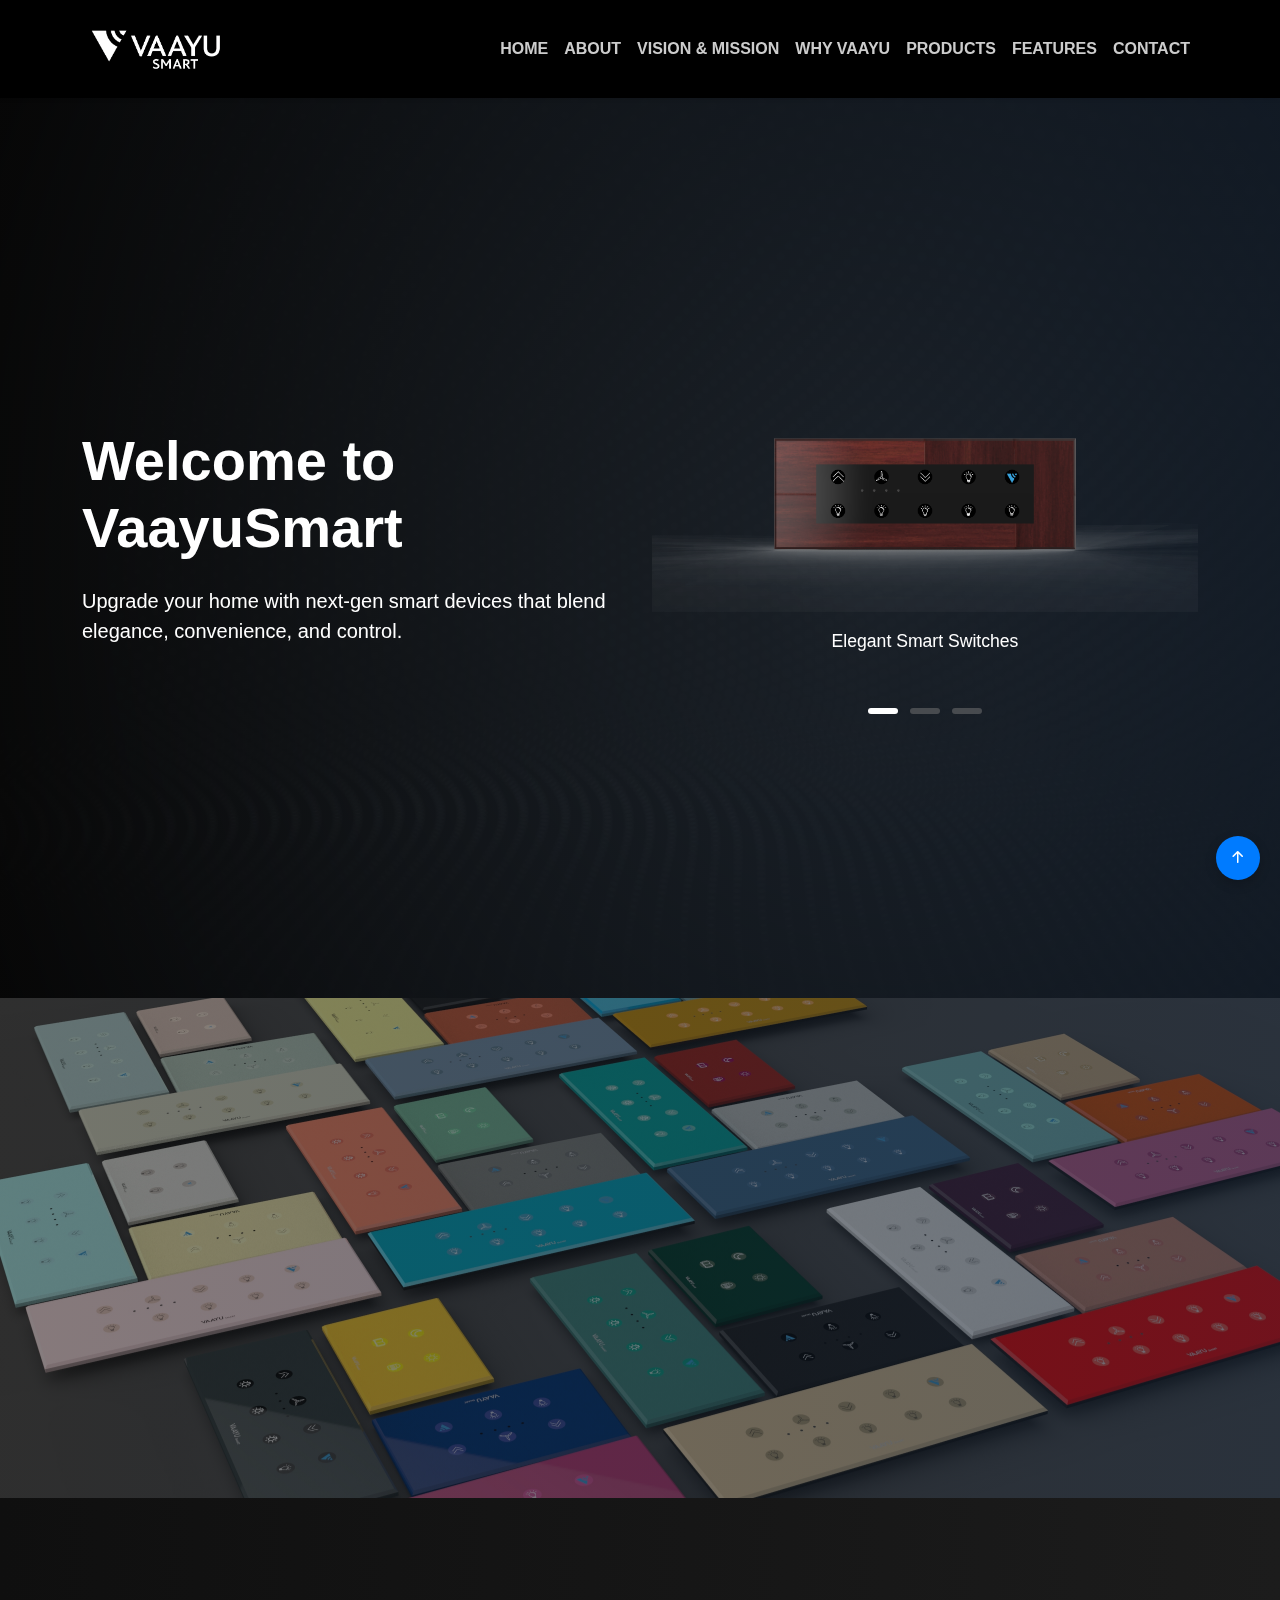
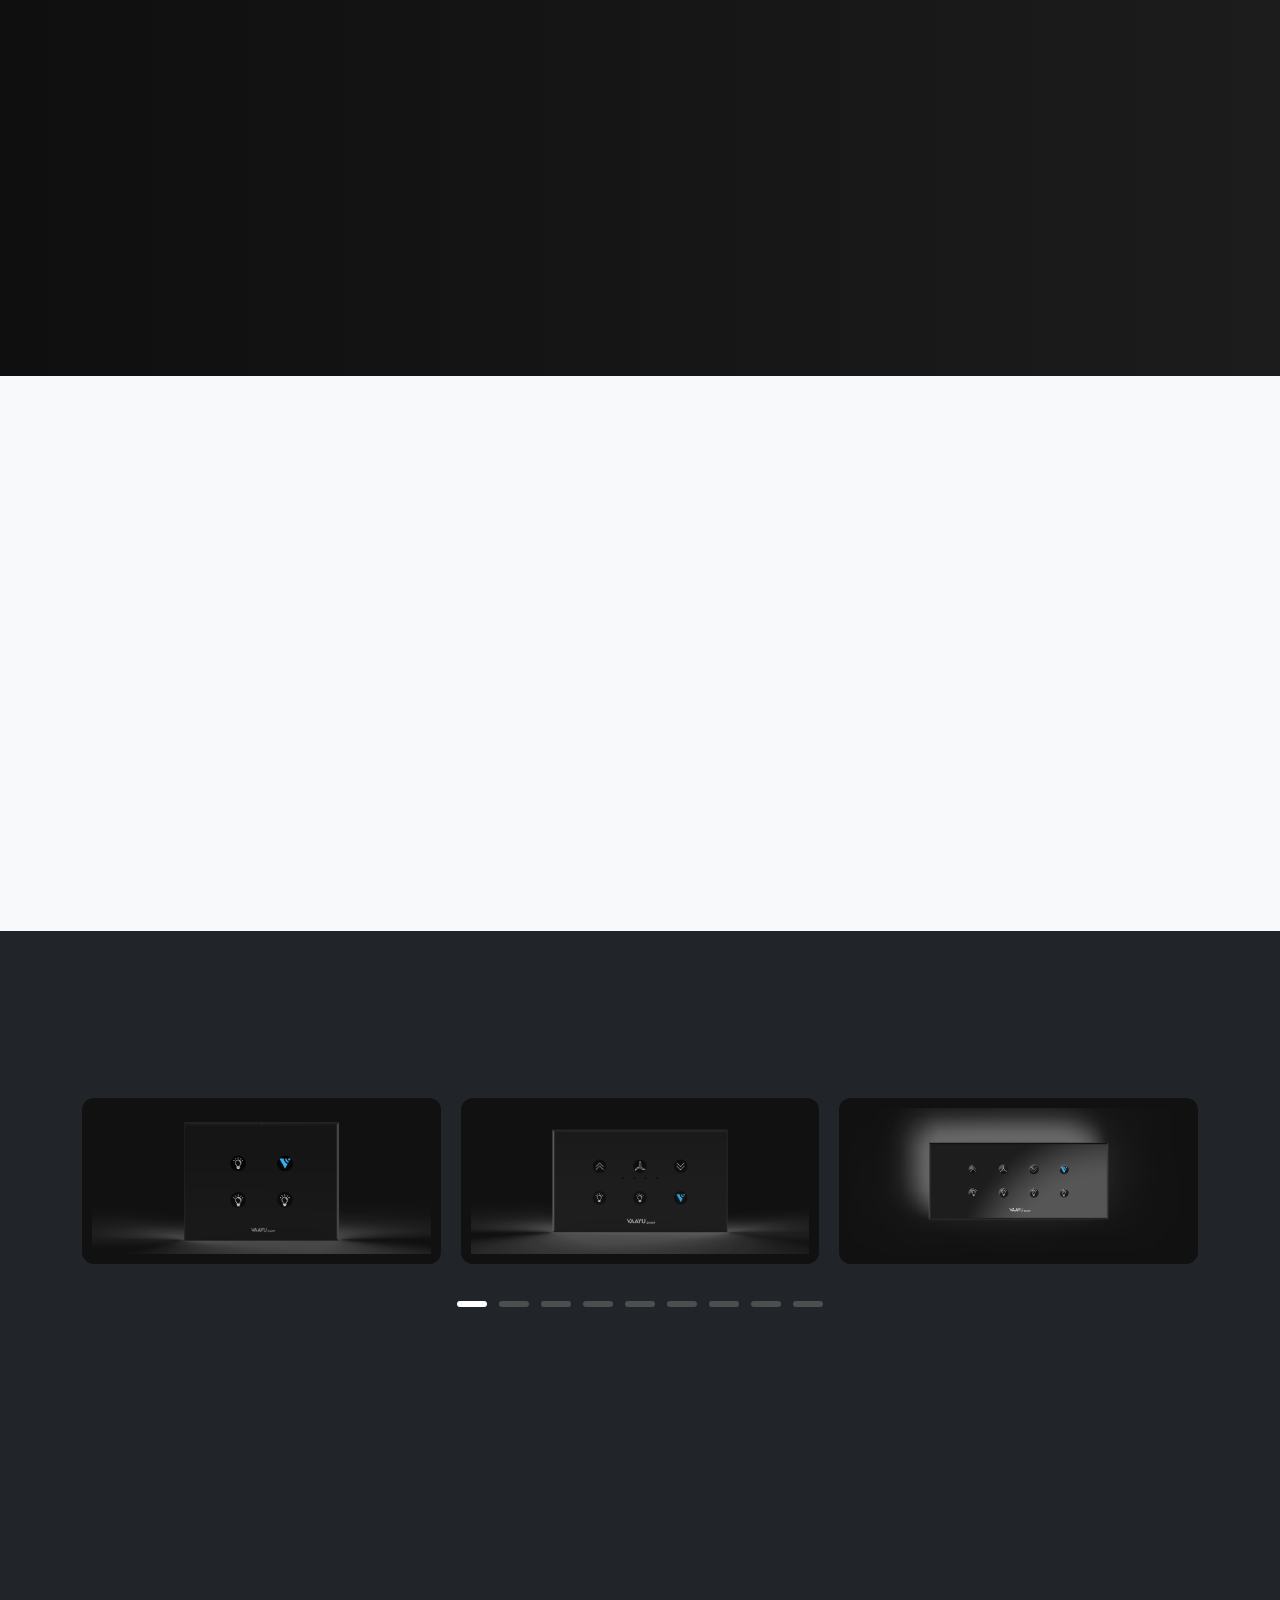
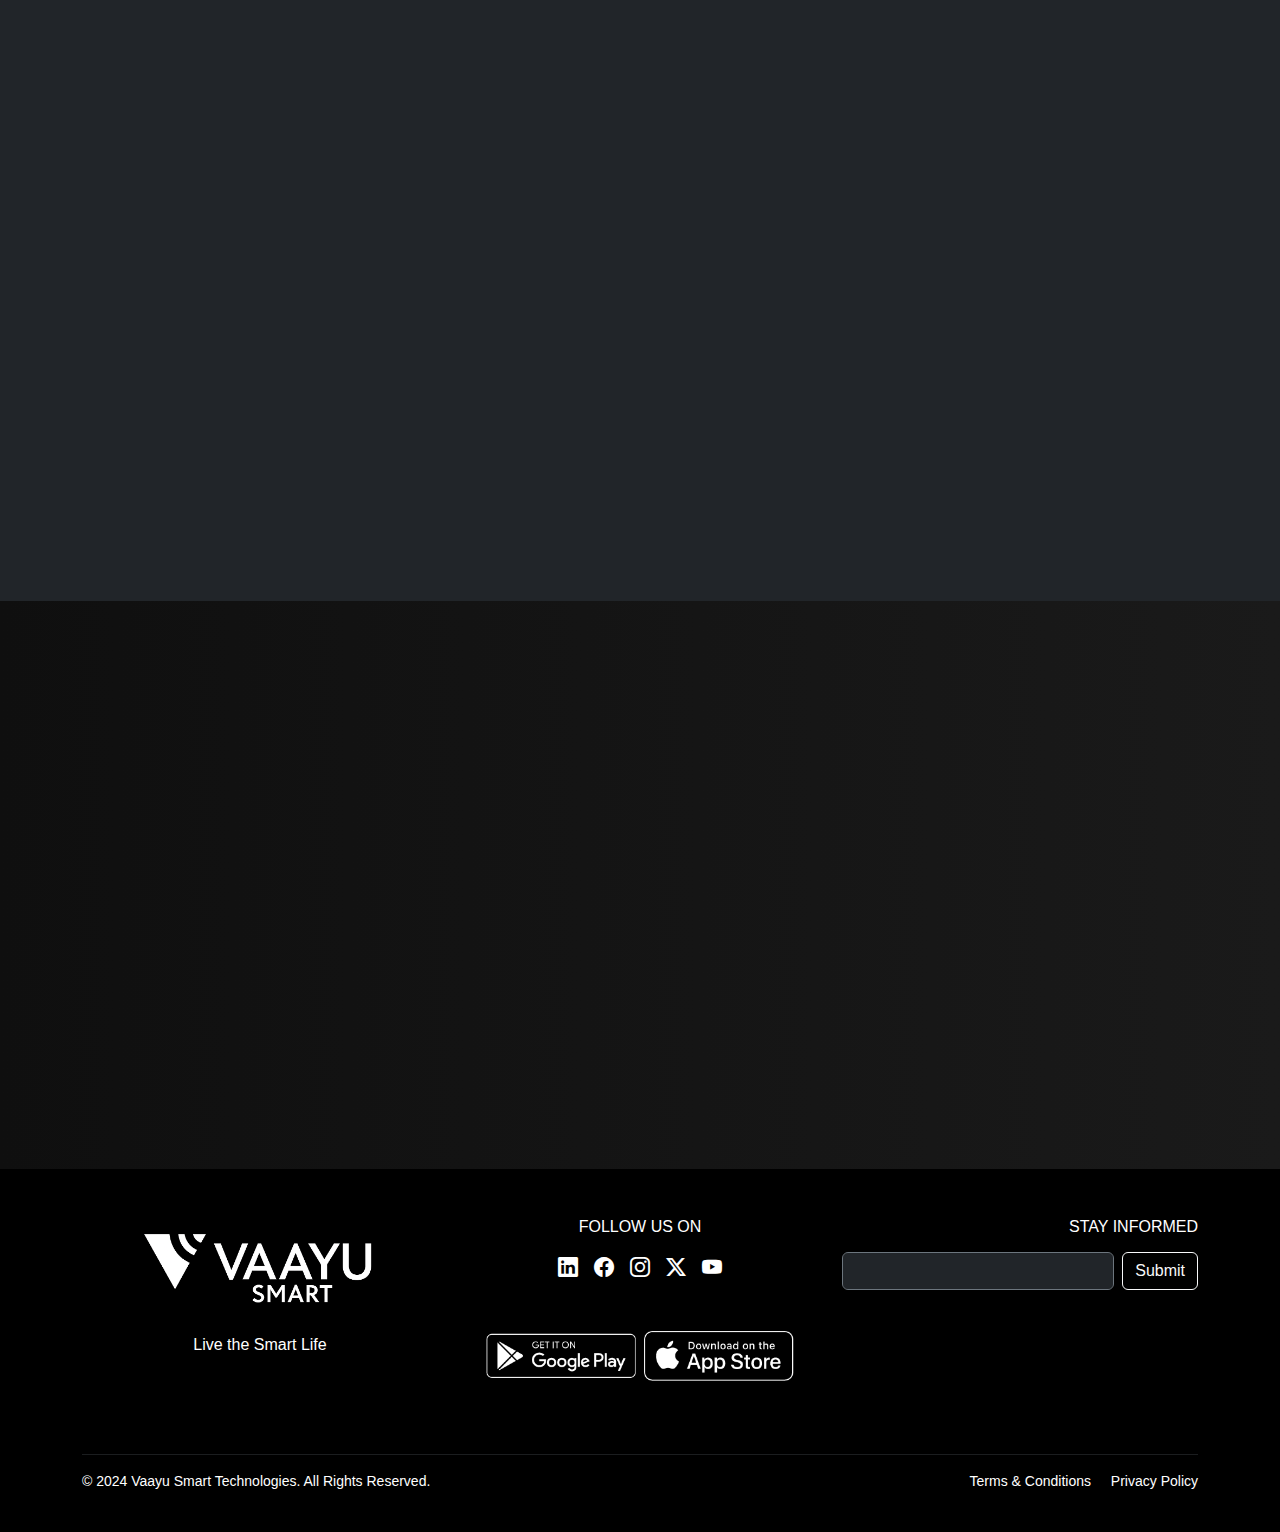
<file: index.html>
<!DOCTYPE html>
<html lang="en">
<head>
    <meta charset="UTF-8" />
    <meta name="viewport" content="width=device-width, initial-scale=1.0" />
    <meta http-equiv="X-UA-Compatible" content="IE=edge" />
    <meta name="description" content="VaayuSmart - Smart Home Devices & Automation" />
    <title>VaayuSmart</title>

    <!-- Bootstrap 5 -->
    <link href="https://cdn.jsdelivr.net/npm/bootstrap@5.3.3/dist/css/bootstrap.min.css" rel="stylesheet">
    <link rel="stylesheet" href="https://cdn.jsdelivr.net/npm/bootstrap-icons@1.10.5/font/bootstrap-icons.css">
    <!-- AOS (Animate On Scroll) -->
    <link href="https://cdn.jsdelivr.net/npm/aos@2.3.4/dist/aos.css" rel="stylesheet" />
    <!-- Swiper Slider -->
    <link rel="stylesheet" href="https://cdn.jsdelivr.net/npm/swiper@11/swiper-bundle.min.css" />
    <!-- Custom CSS -->
    <link rel="stylesheet" href="assets/css/style.css" />

    <!-- Favicon -->
    <link rel="icon" type="image/png" href="assets/images/Final Vaayu Logo-01.png" />
</head>
<body>

    <!-- Sticky Navbar -->
    <nav class="navbar navbar-expand-lg navbar-dark bg-black sticky-top shadow-sm py-3">
        <div class="container">
            <!-- Brand -->
            <a class="navbar-brand fw-bold fs-4 d-flex align-items-center" href="#top">
                <img src="assets/images/vaayu_logo2.png" alt="Vaayu Logo" class="vaayu-logo me-2" />
                <!-- VaayuSmart -->
            </a>
        
            <!-- Toggler (mobile) -->
            <button class="navbar-toggler" type="button" data-bs-toggle="collapse" data-bs-target="#navbarContent">
                <span class="navbar-toggler-icon"></span>
            </button>
        
            <!-- Nav Links -->
            <div class="collapse navbar-collapse" id="navbarContent">
                <ul class="navbar-nav ms-auto mb-2 mb-lg-0 text-uppercase fw-semibold">
                <li class="nav-item"><a class="nav-link" href="#hero">Home</a></li>
                <li class="nav-item"><a class="nav-link" href="#about">About</a></li>
                <li class="nav-item"><a class="nav-link" href="#vision-mission">Vision & Mission</a></li>
                <li class="nav-item"><a class="nav-link" href="#why-vaayu">Why Vaayu</a></li>
                <li class="nav-item"><a class="nav-link" href="#collections">Products</a></li>
                <li class="nav-item"><a class="nav-link" href="#features">Features</a></li>
                <li class="nav-item"><a class="nav-link" href="#contact">Contact</a></li>
                </ul>
            </div>
        </div>
    </nav>

    <!-- Hero Section -->
    <section id="hero" class="bg-dark text-white vh-100 d-flex align-items-center">
        <div class="container">
            <div class="row align-items-center">
                <!-- Text Column -->
                <div class="col-lg-6 mb-5 mb-lg-0" data-aos="fade-right">
                    <h1 class="display-4 fw-bold mb-4">Welcome to VaayuSmart</h1>
                    <p class="lead mb-4">Upgrade your home with next-gen smart devices that blend elegance, convenience, and control.</p>
                    <!-- <a href="#products" class="btn btn-primary btn-lg me-2">Explore Devices</a>
                    <a href="#contact" class="btn btn-outline-light btn-lg">Get in Touch</a> -->
                </div>
        
                <!-- Swiper Column -->
                <div class="col-lg-6" data-aos="fade-left">
                    <div class="swiper heroSwiper position-relative">
                        <div class="swiper-wrapper text-center">
                        <div class="swiper-slide">
                            <img src="assets/images/10M Wooden Front.png" class="img-fluid float-image" alt="Smart Switch">
                            <p class="mt-3 text-white">Elegant Smart Switches</p>
                        </div>
                        <div class="swiper-slide">
                            <img src="assets/images/4M Front View.png" class="img-fluid float-image" alt="App Control">
                            <p class="mt-3 text-white">Control via Mobile App</p>
                        </div>
                        <div class="swiper-slide">
                            <img src="assets/images/2M Front View.png" class="img-fluid float-image" alt="Voice Assistants">
                            <p class="mt-3 text-white">Works with Alexa & Google</p>
                        </div>
                        </div>
                        <!-- Pagination -->
                        <div class="swiper-pagination mt-3"></div>
                    </div>
                </div>
            </div>
        </div>
    </section>

    <!-- About Us Section -->
    <section id="about" class="py-5 bg-light text-dark">
        <div class="container">
            <div class="row align-items-center justify-content-center">
                <!-- Text Content -->
                <div class="col-lg-6 mb-4 mb-lg-0" data-aos="fade-right">
                    <h2 class="fw-bold mb-4">Smartness is in Details</h2>
                    <p class="mb-3">
                        <strong>Vaayu Smart Technologies Private Limited</strong> was founded to bring cutting-edge home automation
                        technologies to people’s lives—making them safer, simpler, and more convenient.
                    </p>
                    <p class="mb-3">
                        As a proudly Indian brand, we design innovative, modular switches and automation systems tailored for the Indian
                        market. Our touch switches redefine modern living with intuitive design, voice control, and seamless integration.
                    </p>
                    <p class="mb-4">
                        We create lifestyle-enhancing solutions that improve comfort, security, and efficiency across homes, hotels,
                        and commercial spaces—driven by research, innovation, and a commitment to quality.
                    </p>
                </div>
        
                <!-- Image -->
                <!-- <div class="col-lg-6 text-center" data-aos="fade-left">
                    <img src="assets/images/8M.1028.jpg" alt="Vaayu Smart Device" class="img-fluid rounded shadow-sm w-75">
                </div> -->
            </div>
        </div>
    </section>

    <!-- Vision & Mission Section -->
    <section id="vision-mission" class="py-5 bg-dark text-white">
        <div class="container">
            <div class="row text-center mb-5">
                <div class="col" data-aos="fade-up">
                    <h2 class="fw-bold">Our Vision & Mission</h2>
                    <p class="text-white">Building a smarter, more connected world</p>
                </div>
            </div>
    
            <div class="row g-5">
                <!-- Vision -->
                <div class="col-md-6" data-aos="fade-up">
                    <div class="p-4 rounded bg-gradient border border-light-subtle h-100">
                        <h4 class="fw-semibold mb-3">Our Vision</h4>
                        <p>
                            To make your home more convenient, automation accessible, affordable, and smarter.
                            We aim to offer the best-priced home automation experience by combining the latest technology
                            with style and elegance. VaayuSmart will help redefine your space and transform the way you live.
                        </p>
                    </div>
                </div>
        
                <!-- Mission -->
                <div class="col-md-6" data-aos="fade-up">
                    <div class="p-4 rounded bg-gradient border border-light-subtle h-100">
                        <h4 class="fw-semibold mb-3">Our Mission</h4>
                        <p>
                            To provide smart building solutions that give you personalized control over lighting, climate, and
                            security systems—reliably and simply—from anywhere you are. We exist to empower connected living.
                        </p>
                    </div>
                </div>
            </div>
        </div>
    </section>

    <!-- Why Vaayu Section -->
    <section id="why-vaayu" class="py-5 bg-light text-dark">
        <div class="container">
            <div class="text-center mb-5" data-aos="fade-up">
                <h2 class="fw-bold">Why Vaayu?</h2>
                <p class="text-muted fs-5">The smarter choice for smarter living</p>
            </div>
    
            <div class="row g-4">
                <!-- Feature 1 -->
                <div class="col-md-6 col-lg-4" data-aos="fade-up">
                    <div class="p-4 border rounded shadow-sm h-100">
                        <h5 class="fw-semibold mb-2">Customer-Centric Approach</h5>
                        <p class="mb-0">Your needs are our top priority. We create solutions that revolve around your lifestyle.</p>
                    </div>
                </div>
        
                <!-- Feature 2 -->
                <div class="col-md-6 col-lg-4" data-aos="fade-up" data-aos-delay="100">
                    <div class="p-4 border rounded shadow-sm h-100">
                        <h5 class="fw-semibold mb-2">Expert Team</h5>
                        <p class="mb-0">A skilled and reliable team ensures fast delivery with uncompromised quality.</p>
                    </div>
                </div>
        
                <!-- Feature 3 -->
                <div class="col-md-6 col-lg-4" data-aos="fade-up" data-aos-delay="200">
                    <div class="p-4 border rounded shadow-sm h-100">
                        <h5 class="fw-semibold mb-2">Tailored Solutions</h5>
                        <p class="mb-0">We offer smart home automation options tailored to your budget and space.</p>
                    </div>
                </div>
        
                <!-- Feature 4 -->
                <div class="col-md-6 col-lg-4" data-aos="fade-up">
                    <div class="p-4 border rounded shadow-sm h-100">
                        <h5 class="fw-semibold mb-2">Intelligent Technology</h5>
                        <p class="mb-0">Our smart products are built using intelligent systems for reliable performance.</p>
                    </div>
                </div>
        
                <!-- Feature 5 -->
                <div class="col-md-6 col-lg-4" data-aos="fade-up" data-aos-delay="100">
                    <div class="p-4 border rounded shadow-sm h-100">
                        <h5 class="fw-semibold mb-2">Made for India</h5>
                        <p class="mb-0">Designed and developed with Indian homes and conditions in mind.</p>
                    </div>
                </div>
        
                <!-- Feature 6 -->
                <div class="col-md-6 col-lg-4" data-aos="fade-up" data-aos-delay="200">
                    <div class="p-4 border rounded shadow-sm h-100">
                        <h5 class="fw-semibold mb-2">Secure & Energy Efficient</h5>
                        <p class="mb-0">Enhanced safety and energy monitoring for a sustainable smart lifestyle.</p>
                    </div>
                </div>
            </div>
        </div>
    </section>

    <!-- Product Collection Section -->
    <section id="collections" class="py-5 bg-dark text-white">
        <div class="container">
            <div class="text-center mb-5" data-aos="fade-up">
                <h2 class="fw-bold">Our Product Collection</h2>
                <p class="text-muted">Explore our premium smart device range</p>
            </div>
        
            <!-- Swiper Container -->
            <div class="swiper productSwiper">
                <div class="swiper-wrapper">

                    <div class="swiper-slide">
                        <div class="product-card">
                            <img src="assets/images/2M Front View.png">
                        </div>
                    </div>
                    <div class="swiper-slide">
                        <div class="product-card">
                            <img src="assets/images/4M Front View.png">
                        </div>
                    </div>
                    <div class="swiper-slide">
                        <div class="product-card">
                            <img src="assets/images/8M Concave.png">
                        </div>
                    </div>
                    <div class="swiper-slide">
                        <div class="product-card">
                            <img src="assets/images/10M ISO.png">
                        </div>
                    </div>
                    <div class="swiper-slide">
                        <div class="product-card">
                            <img src="assets/images/10M Aluminium Finish ISO.png">
                        </div>
                    </div>
                    <div class="swiper-slide">
                        <div class="product-card">
                            <img src="assets/images/Socket iso.png">
                        </div>
                    </div>
                    <div class="swiper-slide">
                        <div class="product-card">
                            <img src="assets/images/Mood Switch.png">
                        </div>
                    </div>
                    <div class="swiper-slide">
                        <div class="product-card">
                            <img src="assets/images/10M Wooden Front.png">
                        </div>
                    </div>
                    <div class="swiper-slide">
                        <div class="product-card">
                            <img src="assets/images/All Custom Logos.png">
                        </div>
                    </div>
        
                </div>
                <!-- Pagination -->
                <div class="swiper-pagination mt-4"></div>
            </div>
        </div>
    </section>

    <!-- Features Section with Bootstrap Icons -->
    <section id="features" class="py-5 bg-dark text-white">
        <div class="container">
            <div class="text-center mb-5" data-aos="fade-up">
                <h2 class="fw-bold text-uppercase">Smart Features</h2>
                <p class="fs-5 text-secondary">Touch innovation. App intelligence. Modular design.</p>
            </div>
        
            <!-- Smart Touch Features -->
            <div class="row justify-content-center g-4 mb-5">
                <div class="col-6 col-md-3 col-lg-2 text-center" data-aos="zoom-in">
                    <i class="bi bi-box-arrow-in-down display-4 text-warning mb-2"></i>
                    <p class="small fw-semibold">Retro Fit</p>
                </div>
                    <div class="col-6 col-md-3 col-lg-2 text-center" data-aos="zoom-in" data-aos-delay="50">
                    <i class="bi bi-cpu display-4 text-warning mb-2"></i>
                    <p class="small fw-semibold">C-mos Technology</p>
                </div>
                <div class="col-6 col-md-3 col-lg-2 text-center" data-aos="zoom-in" data-aos-delay="100">
                    <i class="bi bi-hand-index-thumb display-4 text-warning mb-2"></i>
                    <p class="small fw-semibold">Feather Touch</p>
                </div>
                <div class="col-6 col-md-3 col-lg-2 text-center" data-aos="zoom-in" data-aos-delay="150">
                    <i class="bi bi-toggles2 display-4 text-warning mb-2"></i>
                    <p class="small fw-semibold">Master Control</p>
                </div>
                <div class="col-6 col-md-3 col-lg-2 text-center" data-aos="zoom-in" data-aos-delay="200">
                    <i class="bi bi-shield-check display-4 text-warning mb-2"></i>
                    <p class="small fw-semibold">5 Year Warranty</p>
                </div>
                <div class="col-6 col-md-3 col-lg-2 text-center" data-aos="zoom-in" data-aos-delay="250">
                    <i class="bi bi-plug display-4 text-warning mb-2"></i>
                    <p class="small fw-semibold">Hybrid Switch</p>
                </div>
                <div class="col-6 col-md-3 col-lg-2 text-center" data-aos="zoom-in" data-aos-delay="300">
                    <i class="bi bi-outlet display-4 text-warning mb-2"></i>
                    <p class="small fw-semibold">Socket Integration</p>
                </div>
                <div class="col-6 col-md-3 col-lg-2 text-center" data-aos="zoom-in" data-aos-delay="350">
                    <i class="bi bi-brightness-high display-4 text-warning mb-2"></i>
                    <p class="small fw-semibold">Dimming</p>
                </div>
            </div>
        
            <!-- Mobile App Features -->
            <div class="text-center mb-4" data-aos="fade-up">
                <h3 class="fw-bold text-uppercase">Mobile App Features</h3>
            </div>
        
            <div class="row justify-content-center g-4 mb-5">
                <div class="col-6 col-md-3 col-lg-2 text-center" data-aos="zoom-in">
                    <i class="bi bi-mic display-4 text-info mb-2"></i>
                    <p class="small fw-semibold">Sync with Alexa/Google</p>
                </div>
                <div class="col-6 col-md-3 col-lg-2 text-center" data-aos="zoom-in" data-aos-delay="50">
                    <i class="bi bi-speedometer2 display-4 text-info mb-2"></i>
                    <p class="small fw-semibold">Fast Response UI</p>
                </div>
                <div class="col-6 col-md-3 col-lg-2 text-center" data-aos="zoom-in" data-aos-delay="100">
                    <i class="bi bi-lightning-charge display-4 text-info mb-2"></i>
                    <p class="small fw-semibold">Power Tracking</p>
                </div>
                <div class="col-6 col-md-3 col-lg-2 text-center" data-aos="zoom-in" data-aos-delay="150">
                    <i class="bi bi-calendar2-week display-4 text-info mb-2"></i>
                    <p class="small fw-semibold">Scheduling / Timer</p>
                </div>
                <div class="col-6 col-md-3 col-lg-2 text-center" data-aos="zoom-in" data-aos-delay="200">
                    <i class="bi bi-bell display-4 text-info mb-2"></i>
                    <p class="small fw-semibold">Notification</p>
                </div>
                <div class="col-6 col-md-3 col-lg-2 text-center" data-aos="zoom-in" data-aos-delay="250">
                    <i class="bi bi-star display-4 text-info mb-2"></i>
                    <p class="small fw-semibold">Favorites</p>
                </div>
                <div class="col-6 col-md-3 col-lg-2 text-center" data-aos="zoom-in" data-aos-delay="300">
                    <i class="bi bi-headset display-4 text-info mb-2"></i>
                    <p class="small fw-semibold">Service Support</p>
                </div>
                <div class="col-6 col-md-3 col-lg-2 text-center" data-aos="zoom-in" data-aos-delay="350">
                    <i class="bi bi-sliders display-4 text-info mb-2"></i>
                    <p class="small fw-semibold">Customizable</p>
                </div>
            </div>
        
        </div>
    </section>  

    <!-- Modern Contact Section -->
    <section id="contact" class="py-5 position-relative text-white" style="background: linear-gradient(to right, #0f0f0f, #1a1a1a);">
        <div class="container">
            <div class="text-center mb-5" data-aos="fade-up">
                <h2 class="fw-bold">Let's Connect</h2>
                <p class="text-white fs-5">We're here to support your smart living journey</p>
            </div>
        
            <div class="row justify-content-center">
                <div class="col-lg-8" data-aos="fade-up" data-aos-delay="100">
                    <div class="glass-card p-4 p-md-5 rounded-4 text-start shadow-lg">
            
                        <!-- Address -->
                        <div class="d-flex align-items-start mb-4">
                            <i class="bi bi-geo-alt-fill fs-4 text-primary me-4"></i>
                            <div>
                                <h6 class="fw-bold text-uppercase">Office Address</h6>
                                <p class="mb-0">
                                Office No. 212, 2nd Floor,<br />
                                Kakade Bizz Icon Building,<br />
                                Pune University Road, Shivaji Nagar, Pune - 400115
                                </p>
                            </div>
                        </div>
            
                        <!-- Phone -->
                        <div class="d-flex align-items-start mb-4">
                            <i class="bi bi-telephone-fill fs-4 text-primary me-4"></i>
                            <div>
                                <h6 class="fw-bold text-uppercase">Call Us</h6>
                                <p class="mb-0">
                                <a href="tel:+918485004567" class="text-white text-decoration-none">+91 84850 04567</a>
                                </p>
                            </div>
                        </div>
            
                        <!-- Email -->
                        <div class="d-flex align-items-start">
                            <i class="bi bi-envelope-fill fs-4 text-primary me-4"></i>
                            <div>
                                <h6 class="fw-bold text-uppercase">Email</h6>
                                <p class="mb-0">
                                <a href="mailto:info@vaayusmart.in" class="text-white text-decoration-none">info@vaayusmart.in</a>
                                </p>
                            </div>
                        </div>
            
                    </div>
                </div>
            </div>
        </div>
    </section>

    <!-- Footer -->
    <footer class="bg-black text-white pt-5 pb-4 position-relative">
        <div class="container">
            <div class="row justify-content-between align-items-start">
        
                <!-- Logo & Tagline -->
                <div class="col-md-4 mb-4 text-center">
                    <img src="assets/images/vaayu_logo2.png" alt="VaayuSmart Logo" style="width: 300px; height: 100px; object-fit: contain;">
                    <p class="mt-3 text-white">Live the Smart Life</p>
                </div>
        
                <!-- Social Links -->
                <div class="col-md-4 mb-4 text-center">
                    <h6 class="text-uppercase mb-3">Follow Us On</h6>
                    <div class="d-flex justify-content-center gap-3 fs-5">
                        <a href="#" target="__blank" class="text-white"><i class="bi bi-linkedin"></i></a>
                        <a href="#" target="__blank" class="text-white"><i class="bi bi-facebook"></i></a>
                        <a href="#" target="__blank" class="text-white"><i class="bi bi-instagram"></i></a>
                        <a href="#" target="__blank" class="text-white"><i class="bi bi-twitter-x"></i></a>
                        <a href="#" target="__blank" class="text-white"><i class="bi bi-youtube"></i></a>
                    </div>

                    <div class="d-flex gap-2 justify-content-center mt-4">
                        <a href="#" target="__blank"><img src="assets/images/Google_Play.png" alt="Google Play" class="download-store"></a>
                        <a href="#" target="__blank"><img src="assets/images/Apple.png" alt="App Store" class="download-store"></a>
                    </div>
                </div>
        
                <!-- Newsletter & App Buttons -->
                <div class="col-md-4 mb-4 text-md-end">
                    <h6 class="text-uppercase mb-3">Stay Informed</h6>
                    <form class="d-flex mb-3">
                        <input type="email" class="form-control me-2 bg-dark text-white border-secondary" placeholder="Email ID">
                        <button class="btn btn-outline-light">Submit</button>
                    </form>
                </div>
            </div>
    
            <hr class="border-secondary mt-4" />
    
            <div class="d-flex flex-column flex-md-row justify-content-between text-white small">
                <p>© 2024 Vaayu Smart Technologies. All Rights Reserved.</p>
                <div>
                    <a href="terms.html" target="__blank" class="text-white text-decoration-none me-3">Terms & Conditions</a>
                    <a href="privacy.html" target="__blank" class="text-white text-decoration-none">Privacy Policy</a>
                </div>
            </div>
        </div>
    
    </footer>

    <!-- Back to Top Button -->
    <a href="#top" class="back-to-top d-flex align-items-center justify-content-center">
        <i class="bi bi-arrow-up-short"></i>
    </a>

    <!-- Bootstrap JS Bundle -->
    <script src="https://cdn.jsdelivr.net/npm/bootstrap@5.3.3/dist/js/bootstrap.bundle.min.js"></script>
    <!-- AOS -->
    <script src="https://cdn.jsdelivr.net/npm/aos@2.3.4/dist/aos.js"></script>
    <script>
        AOS.init();
    </script>
    <!-- Swiper JS -->
    <script src="https://cdn.jsdelivr.net/npm/swiper@11/swiper-bundle.min.js"></script>
    <!-- Custom JS -->
    <script src="assets/js/main.js"></script>

</body>
</html>
</file>
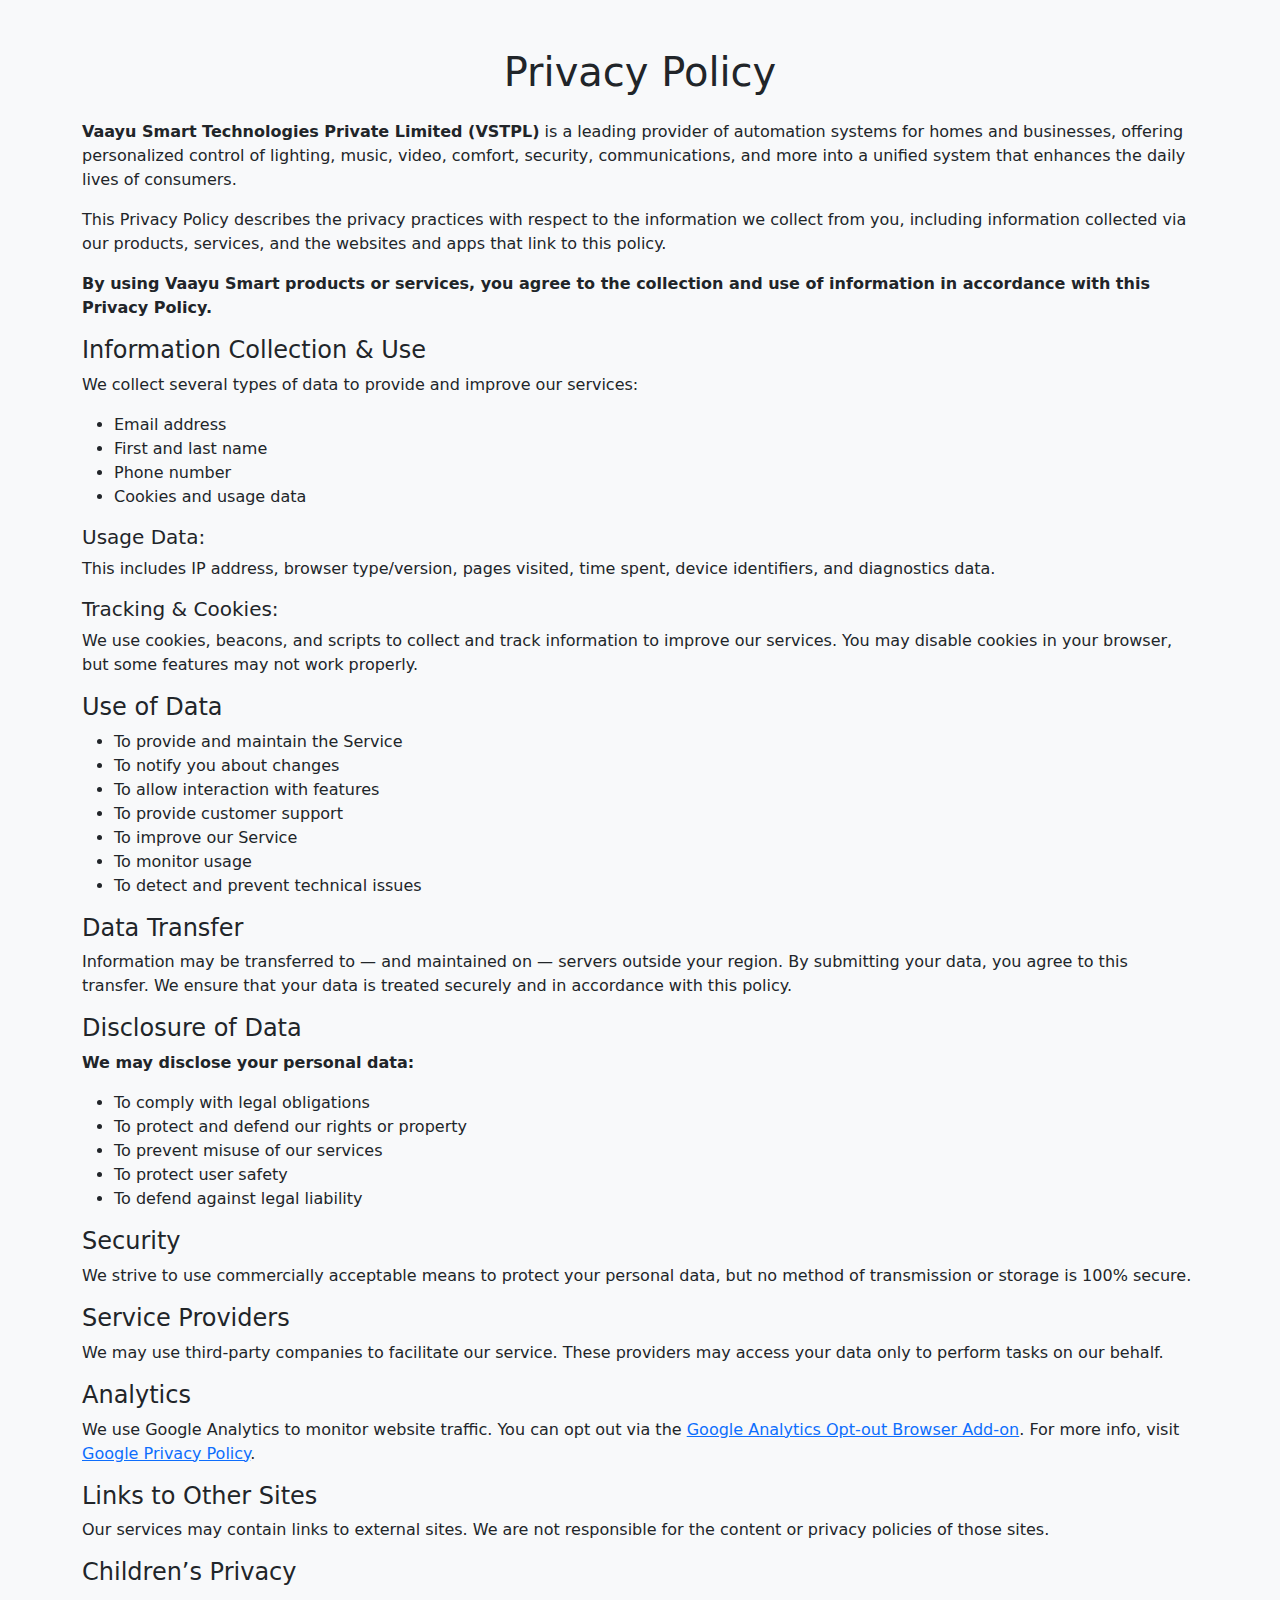
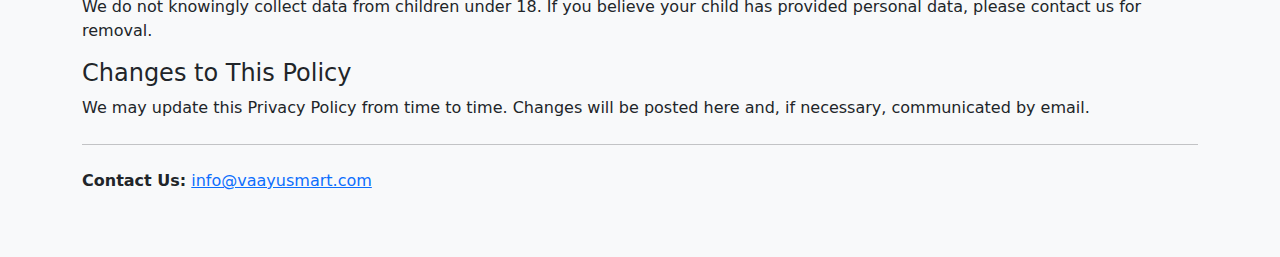
<file: privacy.html>
<!DOCTYPE html>
<html lang="en">
<head>
    <meta charset="UTF-8" />
    <meta name="viewport" content="width=device-width, initial-scale=1.0"/>
    <title>Privacy Policy - Vaayu Smart</title>
    <link href="https://cdn.jsdelivr.net/npm/bootstrap@5.3.3/dist/css/bootstrap.min.css" rel="stylesheet" />
</head>
<body class="bg-light text-dark">
    <div class="container py-5">
        <h1 class="mb-4 text-center">Privacy Policy</h1>

        <p><strong>Vaayu Smart Technologies Private Limited (VSTPL)</strong> is a leading provider of automation systems for homes and businesses, offering personalized control of lighting, music, video, comfort, security, communications, and more into a unified system that enhances the daily lives of consumers.</p>

        <p>This Privacy Policy describes the privacy practices with respect to the information we collect from you, including information collected via our products, services, and the websites and apps that link to this policy.</p>

        <p><strong>By using Vaayu Smart products or services, you agree to the collection and use of information in accordance with this Privacy Policy.</strong></p>

        <h4>Information Collection & Use</h4>
        <p>We collect several types of data to provide and improve our services:</p>
        <ul>
        <li>Email address</li>
        <li>First and last name</li>
        <li>Phone number</li>
        <li>Cookies and usage data</li>
        </ul>

        <h5>Usage Data:</h5>
        <p>This includes IP address, browser type/version, pages visited, time spent, device identifiers, and diagnostics data.</p>

        <h5>Tracking & Cookies:</h5>
        <p>We use cookies, beacons, and scripts to collect and track information to improve our services. You may disable cookies in your browser, but some features may not work properly.</p>

        <h4>Use of Data</h4>
        <ul>
        <li>To provide and maintain the Service</li>
        <li>To notify you about changes</li>
        <li>To allow interaction with features</li>
        <li>To provide customer support</li>
        <li>To improve our Service</li>
        <li>To monitor usage</li>
        <li>To detect and prevent technical issues</li>
        </ul>

        <h4>Data Transfer</h4>
        <p>Information may be transferred to — and maintained on — servers outside your region. By submitting your data, you agree to this transfer. We ensure that your data is treated securely and in accordance with this policy.</p>

        <h4>Disclosure of Data</h4>
        <p><strong>We may disclose your personal data:</strong></p>
        <ul>
        <li>To comply with legal obligations</li>
        <li>To protect and defend our rights or property</li>
        <li>To prevent misuse of our services</li>
        <li>To protect user safety</li>
        <li>To defend against legal liability</li>
        </ul>

        <h4>Security</h4>
        <p>We strive to use commercially acceptable means to protect your personal data, but no method of transmission or storage is 100% secure.</p>

        <h4>Service Providers</h4>
        <p>We may use third-party companies to facilitate our service. These providers may access your data only to perform tasks on our behalf.</p>

        <h4>Analytics</h4>
        <p>We use Google Analytics to monitor website traffic. You can opt out via the <a href="https://tools.google.com/dlpage/gaoptout" target="_blank">Google Analytics Opt-out Browser Add-on</a>. For more info, visit <a href="https://policies.google.com/privacy" target="_blank">Google Privacy Policy</a>.</p>

        <h4>Links to Other Sites</h4>
        <p>Our services may contain links to external sites. We are not responsible for the content or privacy policies of those sites.</p>

        <h4>Children’s Privacy</h4>
        <p>We do not knowingly collect data from children under 18. If you believe your child has provided personal data, please contact us for removal.</p>

        <h4>Changes to This Policy</h4>
        <p>We may update this Privacy Policy from time to time. Changes will be posted here and, if necessary, communicated by email.</p>

        <hr class="my-4" />
        <p><strong>Contact Us:</strong> <a href="mailto:info@vaayusmart.com">info@vaayusmart.com</a></p>
    </div>
</body>
</html>
</file>
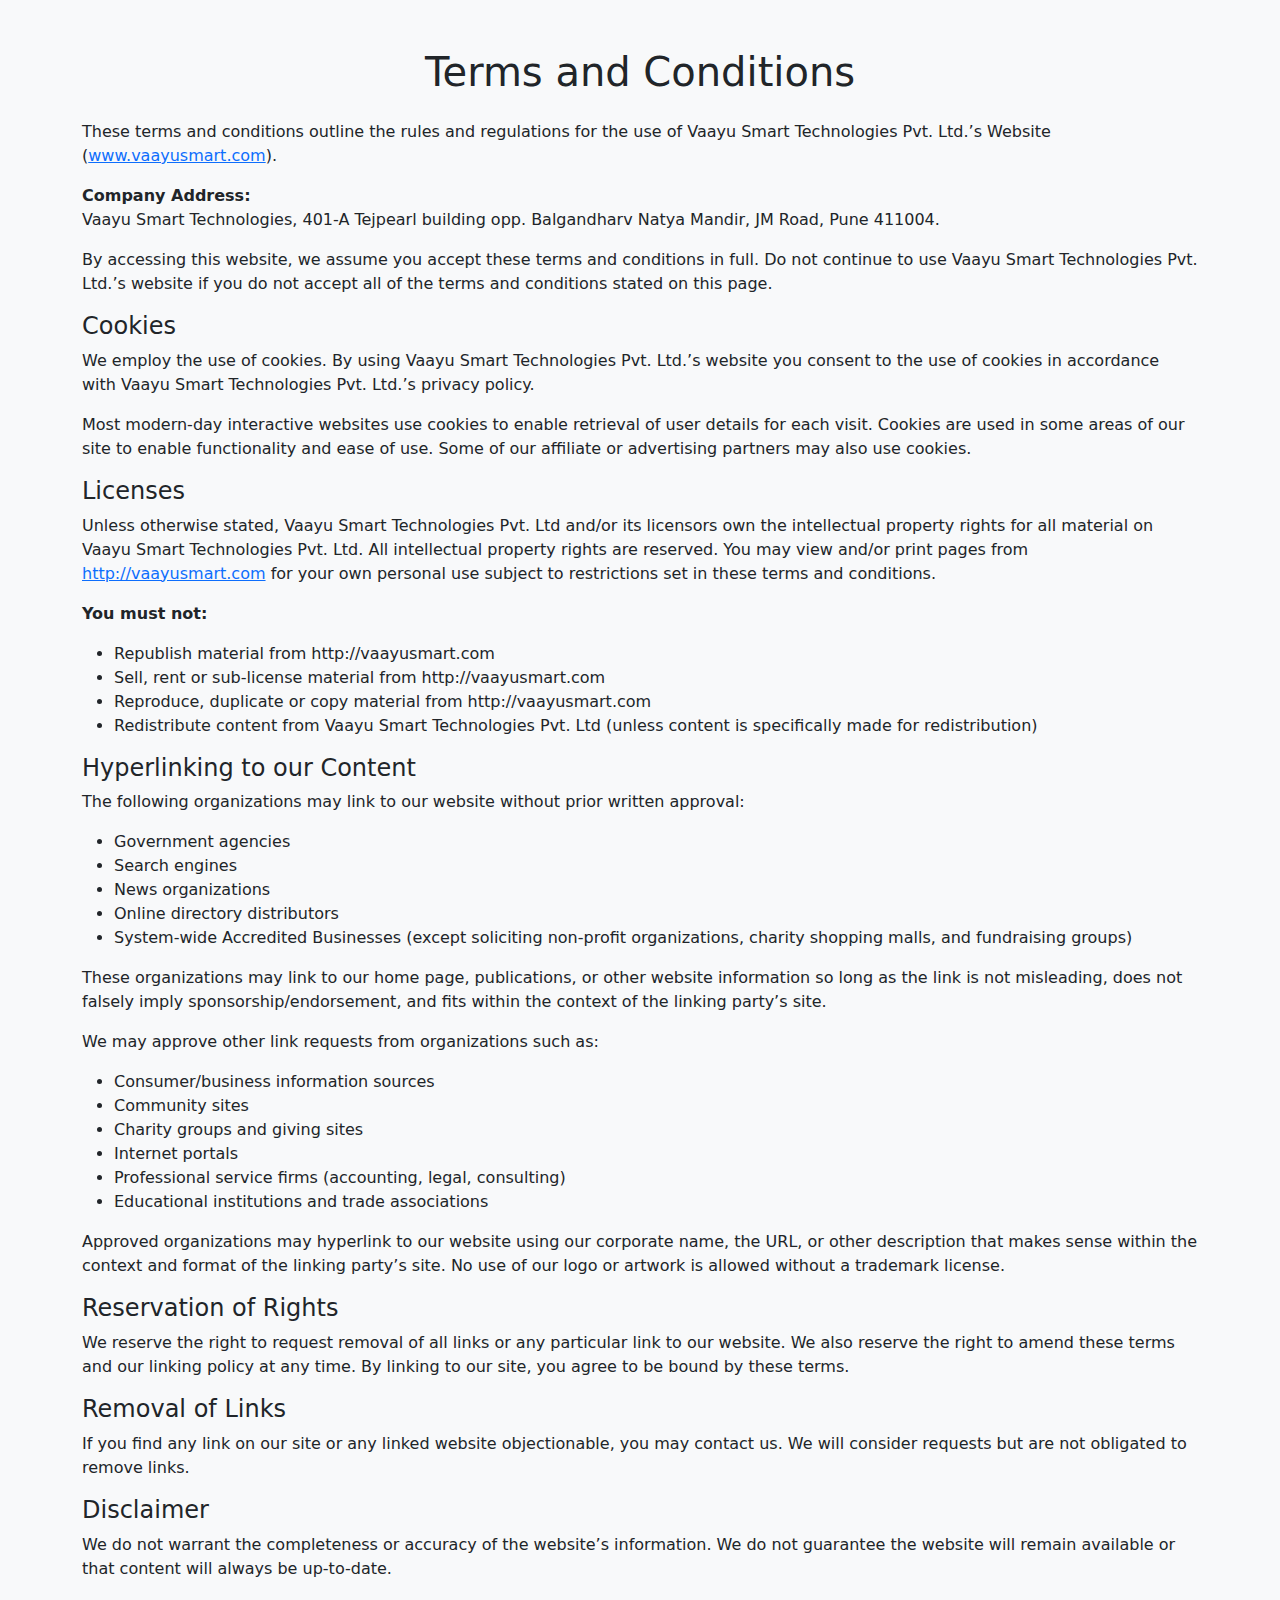
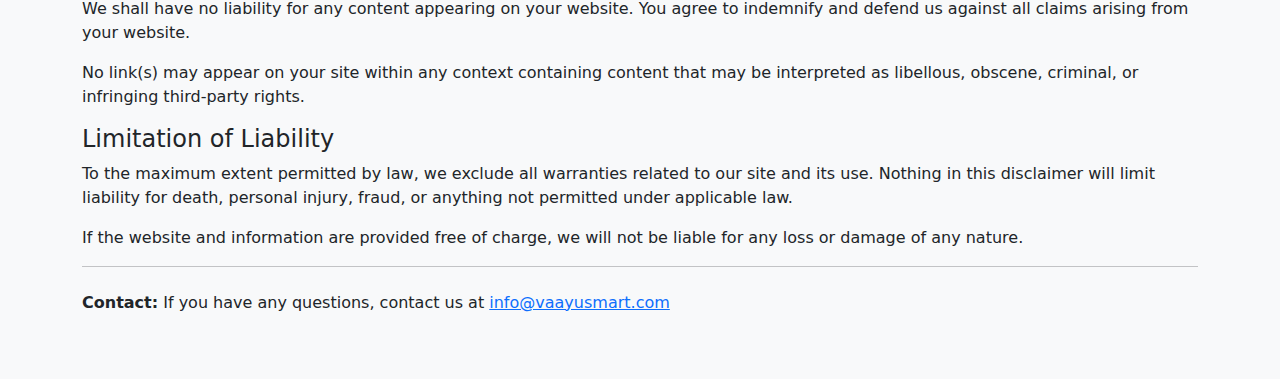
<file: terms.html>
<!DOCTYPE html>
<html lang="en">
<head>
    <meta charset="UTF-8" />
    <meta name="viewport" content="width=device-width, initial-scale=1.0"/>
    <title>Terms and Conditions - Vaayu Smart</title>
    <link href="https://cdn.jsdelivr.net/npm/bootstrap@5.3.3/dist/css/bootstrap.min.css" rel="stylesheet">
</head>
<body class="bg-light text-dark">
    <div class="container py-5">
        <h1 class="mb-4 text-center">Terms and Conditions</h1>

        <p>These terms and conditions outline the rules and regulations for the use of Vaayu Smart Technologies Pvt. Ltd.’s Website (<a href="http://vaayusmart.com">www.vaayusmart.com</a>).</p>

        <p><strong>Company Address:</strong><br>Vaayu Smart Technologies, 401-A Tejpearl building opp. Balgandharv Natya Mandir, JM Road, Pune 411004.</p>

        <p>By accessing this website, we assume you accept these terms and conditions in full. Do not continue to use Vaayu Smart Technologies Pvt. Ltd.’s website if you do not accept all of the terms and conditions stated on this page.</p>

        <h4>Cookies</h4>
        <p>We employ the use of cookies. By using Vaayu Smart Technologies Pvt. Ltd.’s website you consent to the use of cookies in accordance with Vaayu Smart Technologies Pvt. Ltd.’s privacy policy.</p>
        <p>Most modern-day interactive websites use cookies to enable retrieval of user details for each visit. Cookies are used in some areas of our site to enable functionality and ease of use. Some of our affiliate or advertising partners may also use cookies.</p>

        <h4>Licenses</h4>
        <p>Unless otherwise stated, Vaayu Smart Technologies Pvt. Ltd and/or its licensors own the intellectual property rights for all material on Vaayu Smart Technologies Pvt. Ltd. All intellectual property rights are reserved. You may view and/or print pages from <a href="http://vaayusmart.com">http://vaayusmart.com</a> for your own personal use subject to restrictions set in these terms and conditions.</p>
        <p><strong>You must not:</strong></p>
        <ul>
        <li>Republish material from http://vaayusmart.com</li>
        <li>Sell, rent or sub-license material from http://vaayusmart.com</li>
        <li>Reproduce, duplicate or copy material from http://vaayusmart.com</li>
        <li>Redistribute content from Vaayu Smart Technologies Pvt. Ltd (unless content is specifically made for redistribution)</li>
        </ul>

        <h4>Hyperlinking to our Content</h4>
        <p>The following organizations may link to our website without prior written approval:</p>
        <ul>
        <li>Government agencies</li>
        <li>Search engines</li>
        <li>News organizations</li>
        <li>Online directory distributors</li>
        <li>System-wide Accredited Businesses (except soliciting non-profit organizations, charity shopping malls, and fundraising groups)</li>
        </ul>

        <p>These organizations may link to our home page, publications, or other website information so long as the link is not misleading, does not falsely imply sponsorship/endorsement, and fits within the context of the linking party’s site.</p>

        <p>We may approve other link requests from organizations such as:</p>
        <ul>
        <li>Consumer/business information sources</li>
        <li>Community sites</li>
        <li>Charity groups and giving sites</li>
        <li>Internet portals</li>
        <li>Professional service firms (accounting, legal, consulting)</li>
        <li>Educational institutions and trade associations</li>
        </ul>

        <p>Approved organizations may hyperlink to our website using our corporate name, the URL, or other description that makes sense within the context and format of the linking party’s site. No use of our logo or artwork is allowed without a trademark license.</p>

        <h4>Reservation of Rights</h4>
        <p>We reserve the right to request removal of all links or any particular link to our website. We also reserve the right to amend these terms and our linking policy at any time. By linking to our site, you agree to be bound by these terms.</p>

        <h4>Removal of Links</h4>
        <p>If you find any link on our site or any linked website objectionable, you may contact us. We will consider requests but are not obligated to remove links.</p>

        <h4>Disclaimer</h4>
        <p>We do not warrant the completeness or accuracy of the website’s information. We do not guarantee the website will remain available or that content will always be up-to-date.</p>

        <p>We shall have no liability for any content appearing on your website. You agree to indemnify and defend us against all claims arising from your website.</p>

        <p>No link(s) may appear on your site within any context containing content that may be interpreted as libellous, obscene, criminal, or infringing third-party rights.</p>

        <h4>Limitation of Liability</h4>
        <p>To the maximum extent permitted by law, we exclude all warranties related to our site and its use. Nothing in this disclaimer will limit liability for death, personal injury, fraud, or anything not permitted under applicable law.</p>

        <p>If the website and information are provided free of charge, we will not be liable for any loss or damage of any nature.</p>

        <hr>
        <p class="mt-4"><strong>Contact:</strong> If you have any questions, contact us at <a href="mailto:info@vaayusmart.com">info@vaayusmart.com</a></p>
    </div>
</body>
</html>
</file>
<file: assets/css/style.css>
html {
    scroll-behavior: smooth;
}
body { font-family: 'Segoe UI', sans-serif; background-color: #0f0f0f; color: #fff; overflow-x: hidden;}

.navbar .nav-link { color: #ccc; transition: color 0.3s ease; }
.navbar .nav-link:hover,
.navbar .nav-link.active { color: #ffab40; }

.vaayu-logo{width: 150px;}

/* #hero { background: linear-gradient(to right, #0f0f0f, #121f30); padding: 80px 0;} */
#hero { background: url("../images/3bg.png") no-repeat center center; background-size: cover; position: relative; z-index: 1;}
#hero::before { content: ""; position: absolute; top: 0; left: 0; right: 0; bottom: 0; background: linear-gradient(to right, rgba(15, 15, 15, 0.3), rgba(18, 31, 48, 0.6)); z-index: -1;}
.swiper{padding-bottom: 50px;}
.swiper-slide p { text-align: center; font-size: 1.1rem; color: #ddd;}
/* Custom pagination bullets (horizontal bars) */
.swiper-pagination-bullet { width: 30px; height: 6px; background-color: #aaa; opacity: 0.5; 
    border-radius: 4px; margin: 0 6px !important; transition: all 0.3s ease;}
.swiper-pagination-bullet-active { background-color: #fff; opacity: 1;}
.swiper-horizontal>.swiper-pagination-bullets, .swiper-pagination-bullets.swiper-pagination-horizontal,
.swiper-pagination-custom, .swiper-pagination-fraction{ bottom: 0;}

.btn-primary { background-color: #007bff; border: none; transition: all 0.3s ease;}
.btn-outline-light:hover { color: #000; background-color: #fff;}

section { scroll-margin-top: 100px;}
/* #about { background: linear-gradient(to bottom, #f8f9fa, #ffffff);} */
#about { background: url("../images/8M.1028.jpg") no-repeat center center; background-size: cover; position: relative; z-index: 1;}
#about::before { content: ""; position: absolute; top: 0; left: 0; right: 0; bottom: 0; background: linear-gradient(to right, rgba(15, 15, 15, 0.5), rgba(18, 31, 48, 0.6)); z-index: -1;}
#about h2 { color: #ddd;}
#about p { font-size: 1.05rem; line-height: 1.7; color: #ddd;}

#vision-mission { background: linear-gradient(to right, #0f0f0f, #1c1c1c);}
#vision-mission h2 { font-size: 2.5rem; color: #fff;}
#vision-mission p { font-size: 1.05rem; color: #ccc;}
#vision-mission .bg-gradient { background: linear-gradient(145deg, rgba(255, 255, 255, 0.05), rgba(255, 255, 255, 0.02)); backdrop-filter: blur(4px); border-radius: 12px;}

#why-vaayu { background: #f9f9f9;}
#why-vaayu h2 { color: #0c1e3a;}
#why-vaayu .border { border-color: #e0e0e0 !important;}
#why-vaayu p { color: #444; font-size: 1.02rem;}
/* Card hover animation */
#why-vaayu .border {background: #fff;transition: transform 0.4s ease, box-shadow 0.4s ease;will-change: transform;}
#why-vaayu .border:hover {transform: translateY(-10px) scale(1.02);box-shadow: 0 12px 30px rgba(0, 0, 0, 0.15);border-color: transparent;}

/* Product Card */
.product-card { overflow: hidden; border-radius: 12px; background-color: #111; padding: 10px; transition: transform 0.4s ease, box-shadow 0.4s ease;}
.product-card img { width: 100%; height: auto; display: block; transition: transform 0.8s ease; transform-origin: center;}
/* Spin effect on hover */
.product-card:hover img { transform: rotateY(360deg);}
/* Optional lift on hover */
.product-card:hover { transform: translateY(-8px); box-shadow: 0 10px 25px rgba(0, 0, 0, 0.4); }
#collections h2 { color: #ffffff; }
#collections p { color: #aaa; }
.swiper-pagination-bullet { width: 30px; height: 6px; background-color: #777; border-radius: 4px; opacity: 0.5; margin: 0 6px !important; transition: 0.3s ease; }
.swiper-pagination-bullet-active { background-color: #fff; opacity: 1;}

.feature-box { background: rgba(255, 255, 255, 0.75); border: 1px solid #eee; border-radius: 16px; padding: 30px 20px; text-align: center; box-shadow: 0 10px 20px rgba(0,0,0,0.05); transition: all 0.3s ease;}
.feature-box:hover { transform: translateY(-10px); box-shadow: 0 20px 40px rgba(0,0,0,0.1);}
.feature-box i { color: #007bff;}

.glass-card { background: rgba(255, 255, 255, 0.05); backdrop-filter: blur(12px); border: 1px solid rgba(255, 255, 255, 0.1); border-radius: 20px; transition: all 0.3s ease; }
.glass-card:hover { box-shadow: 0 0 25px rgba(0, 123, 255, 0.15); }
#contact a:hover { text-decoration: underline; color: #fff; }

footer a:hover { color: #ffab40; text-decoration: none; }
footer input::placeholder { color: #bbb; }
.download-store{ filter: invert(1); width: 150px; height: 100px; object-fit: contain; }

.back-to-top { position: fixed; right: 20px; bottom: 20px; width: 44px; height: 44px; background: #007bff; color: #fff; font-size: 24px; border-radius: 50%; z-index: 999; transition: all 0.3s ease; box-shadow: 0 4px 12px rgba(0, 0, 0, 0.2); }
.back-to-top:hover { background: #0056b3; color: #fff; }


/* Float animation */
@keyframes float {
    0% { transform: translateY(0); }
    50% { transform: translateY(-12px); }
    100% { transform: translateY(0); }
}
.float-image { animation: float 4s ease-in-out infinite; max-height: 320px; width: auto; margin: 0 auto; display: block;}
</file>
